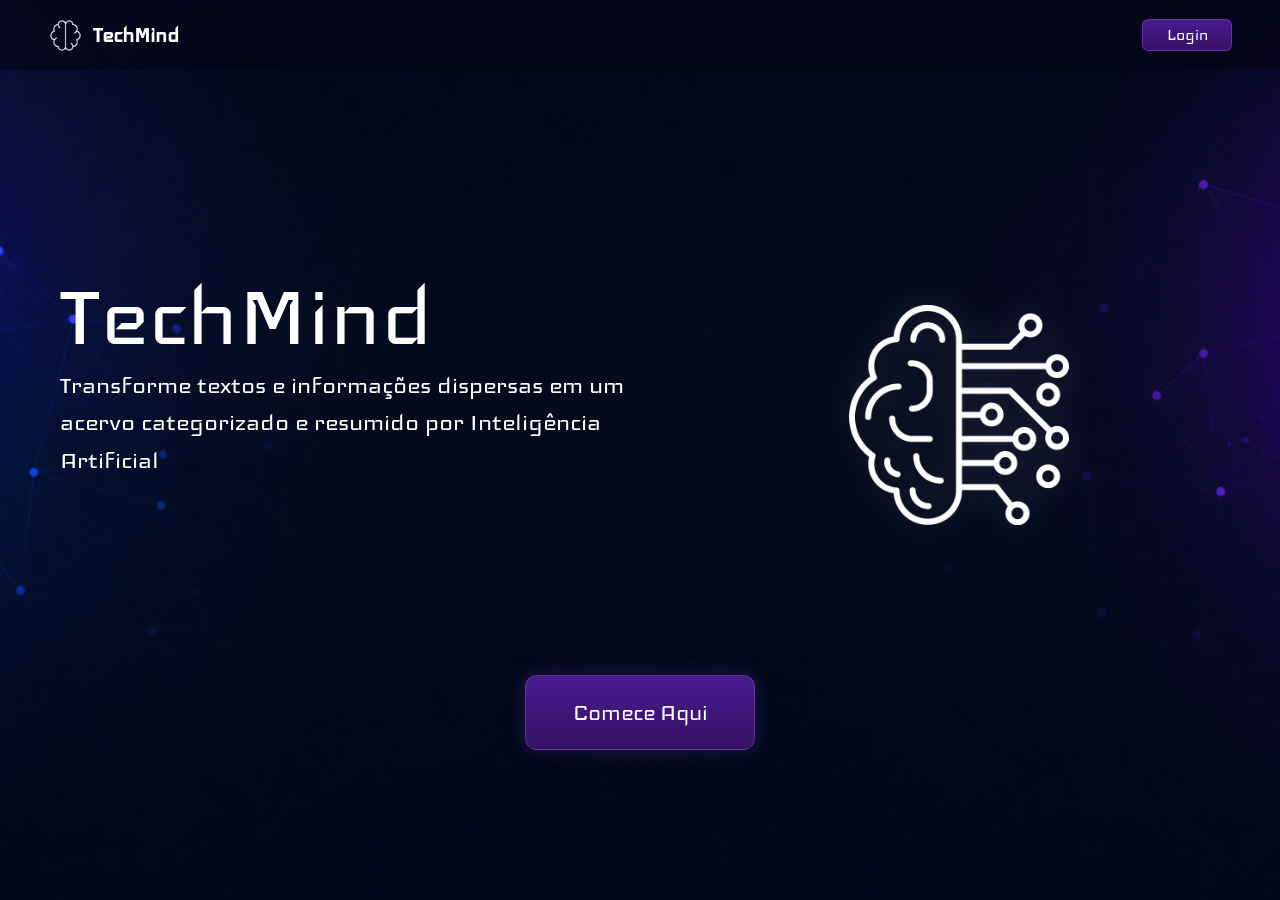
<file: frontend/index.html>
<!DOCTYPE html>
<html lang="pt-BR">
<head>
  <meta charset="UTF-8">
  <meta name="viewport" content="width=device-width, initial-scale=1.0">
  <title>TechMind</title>

  <link rel="preconnect" href="https://fonts.googleapis.com">
  <link rel="preconnect" href="https://fonts.gstatic.com" crossorigin>
  <link href="https://fonts.googleapis.com/css2?family=Iceland&display=swap" rel="stylesheet">
  <link rel="stylesheet" href="https://cdnjs.cloudflare.com/ajax/libs/font-awesome/6.5.2/css/all.min.css">

  <link rel="stylesheet" href="style.css">
</head>
<body>

  <div id="view-landing" class="view background-landing">
    <header class="header">
      <div class="logo">
        <img src="assets/brain.png" alt="Logo" class="logo-img">
        <span class="techmind-title">TechMind</span>
      </div>
      <button class="login-btn-landing">Login</button>
    </header>

    <main class="landing-main">
      <div class="hero-content">
        <section class="left">
          <h1>TechMind</h1>
          <p>
            Transforme textos e informações dispersas em um acervo
            categorizado e resumido por Inteligência Artificial
          </p>
        </section>

        <section class="right">
          <img src="assets/ai.png" alt="AI Brain">
        </section>
      </div>

      <button class="start">Comece Aqui</button>
    </main>
  </div>

  <div id="view-app" class="view background-app hidden">
    <header class="header">
      <div class="logo">
        <img src="assets/brain.png" alt="Logo" class="logo-icon">
        <span class="techmind-title">TechMind</span>
      </div>

      <nav class="nav-tabs">
        <button class="tab-btn active" data-target="tab-nova-analise">Nova Análise</button>
        <button class="tab-btn" data-target="tab-bibliotech">Bibliotech</button>
      </nav>

      <div class="user-area">
        <button id="btn-user-menu" class="btn-user">
            <span id="user-name-display">Usuário</span>
          <svg width="18" height="18" viewBox="0 0 24 24" fill="none" stroke="currentColor" stroke-width="2" stroke-linecap="round" stroke-linejoin="round">
            <path d="M20 21v-2a4 4 0 0 0-4-4H8a4 4 0 0 0-4 4v2"></path>
            <circle cx="12" cy="7" r="4"></circle>
          </svg>
        </button>

        <div id="user-dropdown" class="dropdown-menu hidden">
            <button id="btn-logout" class="dropdown-item">
              <i class="fa-solid fa-right-from-bracket"></i> Sair
            </button>
          </div>
        </div>
    </header>

    <main class="app-main">

      <div id="tab-nova-analise" class="tab-content active">
        <div class="content-container">
          <h2 class="main-title">Organização Inteligente de <span class="highlight">Conhecimento Técnico</span></h2>
          <p class="subtitle">Preencha as informações necessárias para organizar seus textos, facilitando sua classificação, consulta e reutilização</p>
        </div>

        <div class="flip-card-container">
          <div id="main-flip-card" class="flip-card-inner">

            <div class="card-face card-front">
              <form id="form-analise">
                <div class="form-group">
                  <label for="titulo">Título</label>
                  <input type="text" id="titulo" placeholder="Digite aqui o título..." required>
                </div>

                <div class="form-group">
                  <label for="conteudo">Texto</label>
                  <textarea id="conteudo" placeholder="Digite aqui o texto..." required></textarea>
                </div>

                <button type="submit" id="btn-consultar">Consultar</button>
              </form>
            </div>

            <div class="card-face card-back">
              <div class="resultado-grid">
                <div class="resultado-dados">
                    <div class="resultado-top-row">
                        <div class="resultado-field">
                            <span class="field-label">Categoria:</span>
                            <div class="field-box" id="res-categoria">Engenharia de Software</div>
                        </div>

                        <div class="resultado-field probabilidade-field">
                            <span class="field-label">Probabilidade:</span>
                            <div class="field-box" id="res-probabilidade">100%</div>
                        </div>
                    </div>

                    <div class="resultado-field">
                        <span class="field-label">Tags:</span>
                        <div class="tags-wrapper" id="res-tags">
                            <span class="tag-box">#Backend</span>
                            <span class="tag-box">#Java</span>
                            <span class="tag-box">#SpringBoot</span>
                            <span class="tag-box">#API</span>
                        </div>
                    </div>

                    <div class="resultado-field">
                      <span class="field-label">Resumo:</span>
                      <div class="field-box resumo-box" id="res-resumo">
                        O texto aborda...
                      </div>
                    </div>
                </div>

                <div class="resultado-illustration">
                  <img src="./assets/knowledge.png" alt="ilustração de conhecimento" class="book-asset">
                </div>
              </div>

              <div class="resultado-actions">
                <button type="button" id="btn-nova-analise" class="btn-action btn-outline">Fazer nova análise</button>
                <button type="button" id="btn-ver-bibliotech" class="btn-action btn-gradient">Ver na Bibliotech</button>
              </div>
            </div>

          </div>
        </div>
      </div>

      <div id="tab-bibliotech" class="tab-content hidden">
          <div class="bibliotech-container">

            <header class="bibliotech-header">
                <h2 class="bibliotech-title">Sua Bibliotech de Conhecimento</h2>
                <p class="bibliotech-subtitle">Gerencie e consulte seu acervo de textos analisados</p>
            </header>

            <div class="bibliotech-controls">
                <div class="search-box">
                    <input type="text" id="input-busca" placeholder="Busca por título, categoria ou palavra-chave">
                    <span class="search-icon">
                        <i class="fa-solid fa-magnifying-glass"></i>
                    </span>
                </div>

                <div class="dropdown-filter">
                    <button type="button" class="btn-dropdown" id="btn-categorias">
                        <span>Categorias</span>
                        <i class="fa-solid fa-chevron-down"></i>
                    </button>

                    <div class="dropdown-menu hidden" id="dropdown-categorias">
                        <a href="#" class="dropdown-item">Backend</a>
                        <a href="#" class="dropdown-item">Frontend</a>
                        <a href="#" class="dropdown-item">Mobile</a>
                        <a href="#" class="dropdown-item">AI/ML</a>
                        <a href="#" class="dropdown-item">Data Science</a>
                    </div>
                </div>
            </div>
        </div>

        <div class="cards-grid" id="bibliotech-grid">
        </div>
      </div>
    </main>
  </div>

  <div id="modal-login" class="modal-overlay hidden">
    <div class="auth-modal">
      <div class="modal-left">
        <h2>Seja bem-vindo(a)</h2>
        <p>Você pode fazer login e acessar com a sua conta existente.</p>
        <img src="assets/knowledge.png" alt="Ilustração">
      </div>

      <div class="modal-right">
        <button class="close-modal" type="button">&times;</button>
        <h1>Entrar</h1>
        <span>
          Ainda não possui uma conta?
          <a href="#" id="link-to-signup">Cadastrar</a>
        </span>

        <form id="form-login">
          <div class="input-group">
            <i class="fa-solid fa-user"></i>
            <input type="text" id="login-email" placeholder="Email" required autocomplete="username">
          </div>

          <div class="input-group">
            <i class="fa-solid fa-lock"></i>
            <input type="password" id="login-password" placeholder="Senha" required autocomplete="current-password">
          </div>

          <button class="submit-btn" type="submit">Login</button>
        </form>
      </div>
    </div>
  </div>

  <div id="modal-signup" class="modal-overlay hidden">
    <div class="auth-modal">
      <div class="modal-left">
        <h2>Seja bem-vindo(a)</h2>
        <p>Para realizar as consultas é necessário preencher corretamente o formulário ao lado com os respectivos dados cadastrais.</p>
        <img src="assets/knowledge.png" alt="Ilustração">
      </div>

      <div class="modal-right">
        <button class="close-modal" type="button">&times;</button>
        <h1>Cadastrar</h1>
        <span>
          Já possui uma conta?
          <a href="#" id="link-to-login">Entrar</a>
        </span>

        <form id="form-signup">
          <div class="input-group">
            <i class="fa-solid fa-user"></i>
            <input type="text" id="signup-name" placeholder="Nome de usuário" required>
          </div>

          <div class="input-group">
            <i class="fa-solid fa-envelope"></i>
            <input type="email" id="signup-email" placeholder="Email" required>
          </div>

          <div class="input-group">
            <i class="fa-solid fa-lock"></i>
            <input type="password" id="signup-password" placeholder="Senha" required>
          </div>

          <button class="submit-btn" type="submit">Cadastrar</button>
        </form>
      </div>
    </div>
  </div>

  <script src="app.js"></script>
</body>
</html>
</file>
<file: frontend/style.css>
/* ==========================================
   RESET & GLOBAL
   ========================================== */
* {
  margin: 0;
  padding: 0;
  box-sizing: border-box;
}

body {
  font-family: 'Iceland', sans-serif;
  color: #ffffff;
  background-color: #020617;
  overflow-x: hidden;
  width: 100%;
  min-height: 100vh;
}

/* SPA Utils */
.hidden {
  display: none !important;
}

.view {
  width: 100%;
  min-height: 100vh;
  display: flex;
  flex-direction: column;
}

/* ==========================================
   BACKGROUNDS
   ========================================== */
.background-landing,
.background-app {
  background-image: url('assets/background.png');
  background-size: cover;
  background-position: center;
  background-repeat: no-repeat;
}

/* ==========================================
   HEADER COMPARTILHADO
   ========================================== */
.header {
  height: 70px;
  display: flex;
  align-items: center;
  justify-content: space-between;
  padding: 1rem 3rem;
  background: rgba(6, 7, 20, 0.55);
  backdrop-filter: blur(6px);
  position: relative;
  z-index: 10;
}

.logo {
  display: flex;
  align-items: center;
  gap: 10px;
  color: #ffffff;
  font-weight: 600;
  font-size: 1.1rem;
}

.logo-img,
.logo-icon {
  width: 35px;
  height: auto;
}

.techmind-title {
  color: #ffffff;
  font-family: 'Iceland', sans-serif;
  font-weight: 600;
  font-size: 1.5rem;
}

/* Header: Botão Login Landing */
.login-btn-landing {
  width: 90px;
  height: 32px;
  color: white;
  border-radius: 6px;
  cursor: pointer;
  background: linear-gradient(180deg, #4A1B90, #351165);
  transition: 0.3s;
  font-family: inherit;
  font-size: 1.2rem;
  border: 1px solid rgba(168, 85, 247, 0.4);
}

.login-btn-landing:hover {
  background: linear-gradient(180deg, #5E1DBA, #4A1B90);
}

/* Header: App Navigation */
.nav-tabs {
  display: flex;
  gap: 2rem;
  align-items: center;
}

.tab-btn {
  background: none;
  border: none;
  color: #94a3b8;
  font-size: 1.2rem;
  font-family: 'Iceland', sans-serif;
  cursor: pointer;
  transition: color 0.3s ease;
  padding: 0.5rem 0;
  position: relative;
}

.tab-btn:hover,
.tab-btn.active {
  color: #ffffff;
}

.tab-btn.active::after {
  content: '';
  position: absolute;
  bottom: -4px;
  left: 0;
  width: 100%;
  height: 2px;
  background: linear-gradient(90deg, #6366f1, #a855f7);
  border-radius: 2px;
}

.user-area {
  position: relative;
}

.btn-user {
  display: flex;
  align-items: center;
  gap: 8px;
  background-color: #270551;
  color: #ffffff;
  border: 1px solid rgba(168, 85, 247, 0.4);
  padding: 0.5rem 1rem;
  border-radius: 8px;
  font-size: 1.2rem;
  font-family: 'Iceland', sans-serif;
  cursor: pointer;
}

.dropdown-menu {
  position: absolute;
  top: 115%;
  right: 0;
  background: rgba(13, 8, 30, 0.95);
  backdrop-filter: blur(10px);
  border: 1px solid rgba(168, 85, 247, 0.4);
  border-radius: 8px;
  padding: 0.5rem;
  min-width: 100%;
  box-shadow: 0 8px 32px rgba(0, 0, 0, 0.5);
  z-index: 100;
  display: flex;
  flex-direction: column;
}

.dropdown-menu.hidden {
  display: none !important;
}

.dropdown-item {
  width: 100%;
  height: 35px;
  border: none;
  color: white;
  border-radius: 6px;
  cursor: pointer;
  background: linear-gradient(180deg, #4A1B90, #351165);
  transition: .3s;
  font-family: inherit;
  font-size: 1.2rem;
  border: 1px solid rgba(168, 85, 247, 0.4);
  display: flex;
  align-items: center;
  justify-content: center;
  gap: 8px;
}

.dropdown-item:hover {
  background: linear-gradient(180deg, #5E1DBA, #4A1B90);
}

/* ==========================================
   LANDING PAGE (Main)
   ========================================== */
.landing-main {
  flex: 1;
  display: flex;
  flex-direction: column;
  align-items: center;
  justify-content: center;
  padding: 0 60px;
  gap: 70px;
}

.hero-content {
  display: flex;
  align-items: center;
  justify-content: space-between;
  width: 100%;
  max-width: 1400px;
}

.hero-content .left {
  width: 55%;
  display: flex;
  flex-direction: column;
  align-items: flex-start;
}

.hero-content .left h1 {
  font-size: 6.5rem;
  font-weight: 500;
}

.hero-content .left p {
  max-width: 720px;
  font-size: 1.8rem;
  line-height: 1.3;
}

.start {
  display: flex;
  align-self: center;
  align-items: center;
  justify-content: center;
  margin-top: 80px;
  width: 230px;
  height: 75px;
  border-radius: 12px;
  border: 1px solid rgba(255, 255, 255, 0.15);
  background: linear-gradient(180deg, #4A1B90, #351165);
  color: white;
  cursor: pointer;
  font-family: inherit;
  font-size: 1.7rem;
  transition: 0.3s;
  box-shadow: 0 0 20px rgba(118, 56, 255, 0.25);
}

.start:hover {
  transform: translateY(-3px);
  box-shadow: 0 0 30px rgba(132, 74, 255, 0.55);
}

.hero-content .right {
  width: 45%;
  display: flex;
  justify-content: center;
}

.hero-content .right img {
  width: 220px;
  margin-top: 85px;
  filter: drop-shadow(0 0 18px rgba(255, 255, 255, 0.15));
}

/* ==========================================
   APP PRINCIPAL (Main)
   ========================================== */
.app-main {
  flex: 1;
  width: 100%;
  display: flex;
  flex-direction: column;
  align-items: center;
  justify-content: flex-start;
  padding: 2rem 1rem;
}

.tab-content {
  display: none;
  width: 100%;
  flex-direction: column;
  align-items: center;
}

.tab-content.active {
  display: flex;
}

.content-container {
  text-align: center;
  margin-bottom: 2rem;
}

.main-title {
  font-size: 2.6rem;
  margin-bottom: 0.2rem;
}

.highlight {
  color: #0B1EE8;
}

.subtitle {
  color: #94a3b8;
  font-size: 1.1rem;
}

/* FLIP CARD */
.flip-card-container {
  width: 100%;
  max-width: 780px;
  height: 520px;
  perspective: 1200px;
  margin: 0 auto;
}

.flip-card-inner {
  position: relative;
  width: 100%;
  height: 100%;
  transition: transform 0.8s cubic-bezier(0.4, 0, 0.2, 1);
  transform-style: preserve-3d;
}

.card-face {
  position: absolute;
  inset: 0;
  width: 100%;
  height: 100%;
  box-sizing: border-box;
  backface-visibility: hidden;
  -webkit-backface-visibility: hidden;
  background: rgba(13, 8, 30, 0.55);
  backdrop-filter: blur(16px);
  -webkit-backdrop-filter: blur(16px);
  border: 1px solid rgba(255, 255, 255, 0.1);
  border-radius: 16px;
  padding: 2.5rem;
  box-shadow: 0 8px 32px 0 rgba(0, 0, 0, 0.37);
  overflow: hidden;
}

.card-front {
  transform: rotateY(0deg);
  display: flex;
  flex-direction: column;
}

.flip-card-inner.flipped {
  transform: rotateY(180deg);
}

#form-analise {
  display: flex;
  flex-direction: column;
  height: 100%;
  justify-content: space-between;
}

.form-group {
  display: flex;
  flex-direction: column;
  margin-bottom: 1rem;
  text-align: left;
}

.form-group:has(#conteudo) {
  flex: 1;
}

.form-group label {
  font-size: 1.2rem;
  margin-bottom: 0.5rem;
}

#form-analise input,
#form-analise textarea {
  width: 100%;
  background-color: rgba(255, 255, 255, 0.03);
  border: 1px solid rgba(255, 255, 255, 0.08);
  color: #ffffff;
  padding: 1rem;
  border-radius: 8px;
  font-family: 'Segoe UI', Roboto, sans-serif;
  font-size: 0.95rem;
  outline: none;
}

#form-analise textarea {
  height: 100%;
  min-height: 140px;
  resize: none;
}

#btn-consultar {
  width: 100%;
  background: linear-gradient(180deg, #0a0b6b 0%, #0004c2 100%);
  color: #ffffff;
  border: 1px solid rgba(255, 255, 255, 0.1);
  padding: 0.9rem;
  border-radius: 8px;
  font-family: 'Iceland', sans-serif;
  font-size: 1.4rem;
  cursor: pointer;
  margin-top: 1rem;
}

.card-back {
  transform: rotateY(180deg);
  display: flex;
  flex-direction: column;
  justify-content: space-between;
}

.resultado-grid {
  display: grid;
  grid-template-columns: 1.2fr 0.8fr;
  gap: 2rem;
  align-items: center;
  height: 100%;
}

.resultado-dados {
  background: rgba(255, 255, 255, 0.02);
  border-radius: 10px;
  border: 1px solid rgba(255, 255, 255, 0.08);
  padding: 1.2rem;
  display: flex;
  flex-direction: column;
  gap: 1rem;
  text-align: left;
}

.resultado-field {
  display: flex;
  flex-direction: column;
  gap: 0.3rem;
}

.resultado-top-row {
  display: grid;
  grid-template-columns: 1fr 1fr;
  gap: 1rem;
  width: 100%;
  text-align: center;
}

.field-label {
  font-size: 1.1rem;
}

.field-box {
  background: rgba(255, 255, 255, 0.03);
  border: 1px solid rgba(255, 255, 255, 0.08);
  border-radius: 8px;
  padding: 0.5rem 0.8rem;
  color: #e2e8f0;
  font-size: 1rem;
}

.resumo-box {
  height: 110px;
  overflow-y: auto;
}

.tags-wrapper {
  display: grid;
  grid-template-columns: repeat(2, 1fr);
  gap: 0.5rem;
}

.tag-box {
  border-radius: 8px;
  border: 1px solid rgba(255, 255, 255, 0.08);
  background: rgba(255, 255, 255, 0.03);
  font-size: 1rem;
  padding: 0.3rem;
  text-align: center;
}

.resultado-illustration {
  display: flex;
  justify-content: center;
  align-items: center;
}

.book-asset {
  width: 200px;
  height: auto;
}

.resultado-actions {
  display: flex;
  justify-content: space-around;
  align-items: center;
  gap: 1.5rem;
  margin-top: 1rem;
  padding: 0 1rem;
}

.btn-action {
  flex: none;
  width: 170px;
  height: 40px;
  border-radius: 8px;
  font-family: 'Iceland', sans-serif;
  font-size: 1.2rem;
  cursor: pointer;
}

.btn-outline {
  background: linear-gradient(180deg, #0a0b6b 0%, #0004c2 100%);
  color: #ffffff;
  border: 1px solid rgba(255, 255, 255, 0.1);
}

.btn-gradient {
  background: linear-gradient(90deg, #800080 0%, #36005E 100%);
  color: #ffffff;
  border: 1px solid rgba(168, 85, 247, 0.4);
}

/* Placeholders (Em Breve) */
.placeholder-box {
  display: flex;
  justify-content: center;
  align-items: center;
  height: 400px;
  width: 100%;
}

.placeholder-box h2 {
  font-size: 3.5rem;
  letter-spacing: 2px;
  opacity: 0.5;
  color: #ffffff;
  font-weight: 300;
}

/* ==========================================
   MODAIS DE AUTENTICAÇÃO
   ========================================== */
.modal-overlay {
  position: fixed;
  inset: 0;
  width: 100%;
  height: 100%;
  background-image: url("assets/background.png");
  background-size: cover;
  background-position: center;
  background-repeat: no-repeat;
  display: flex;
  justify-content: center;
  align-items: center;
  z-index: 999;
}

.auth-modal {
  width: 900px;
  height: 520px;
  display: grid;
  grid-template-columns: 1fr 1fr;
  border-radius: 16px;
  overflow: hidden;
  background: #ffffff;
  box-shadow: 0 20px 70px rgba(0, 0, 0, 0.45);
}

.modal-left {
  background: rgba(50, 55, 76, 0.92);
  color: #ffffff;
  display: flex;
  flex-direction: column;
  justify-content: center;
  align-items: center;
  padding: 50px;
  text-align: center;
}

.modal-left h2 {
  font-size: 2.5rem;
  font-weight: 400;
  margin-bottom: 20px;
}

.modal-left p {
  max-width: 310px;
  color: #ffffff;
  font-size: 1rem;
  line-height: 1.2;
}

.modal-left img {
  width: 170px;
  margin-top: 35px;
}

.modal-right {
  position: relative;
  display: flex;
  flex-direction: column;
  justify-content: center;
  align-items: flex-start;
  padding: 50px 60px;
  background: #ffffff;
  color: #333333;
}

.close-modal {
  position: absolute;
  top: 16px;
  right: 20px;
  border: none;
  background: transparent;
  color: #333333;
  font-family: Arial, sans-serif;
  font-size: 26px;
  font-weight: 300;
  line-height: 1;
  cursor: pointer;
  padding: 5px;
  transition: color 0.2s ease;
}

.close-modal:hover {
  color: #8B5CF6;
}

.modal-right h1 {
  font-size: 3rem;
  font-weight: 400;
  line-height: 1;
  margin-bottom: 4px;
}

.modal-right span {
  color: #999999;
  font-family: 'Iceland', sans-serif;
  font-size: 1rem;
  margin-bottom: 25px;
}

.modal-right a {
  color: #8B5CF6;
  text-decoration: underline;
  cursor: pointer;
}

.modal-right form {
  width: 100%;
  max-width: 320px;
}

.input-group {
  width: 100%;
  height: 40px;
  display: flex;
  align-items: center;
  gap: 10px;
  padding: 0 14px;
  margin-bottom: 12px;
  border: 1px solid #BDBDBD;
  border-radius: 30px;
  background: #ffffff;
  transition: border-color 0.2s ease, box-shadow 0.2s ease;
}

.input-group:focus-within {
  border-color: #6322C5;
  box-shadow: 0 0 0 2px rgba(99, 34, 197, 0.12);
}

.input-group i {
  color: #8d8d8d;
  font-size: 12px;
  width: 14px;
  text-align: center;
}

.input-group input {
  flex: 1;
  min-width: 0;
  border: none;
  outline: none;
  background: transparent;
  color: #333333;
  font-family: Arial, sans-serif;
  font-size: 12px;
}

.input-group input::placeholder {
  color: #999999;
}

.submit-btn {
  margin-top: 10px;
  width: 100%;
  height: 40px;
  border: none;
  border-radius: 30px;
  background: linear-gradient(90deg, #3D0B78, #6124C9);
  color: #ffffff;
  font-family: 'Iceland', sans-serif;
  font-size: 1.25rem;
  cursor: pointer;
  transition: transform 0.2s ease, box-shadow 0.2s ease;
}

.submit-btn:hover {
  transform: translateY(-2px);
  box-shadow: 0 8px 20px rgba(98, 36, 201, 0.35);
}
/* ==========================================
   ESTILOS TAB BIBLIOTECH
   ========================================== */
.bibliotech-container {
  display: flex;
  flex-direction: column;
  align-items: center;
  padding: 40px 20px;
  width: 100%;
  max-width: 1200px;
  margin: 0 auto;
}

.bibliotech-header {
  text-align: center;
  margin-bottom: 40px;
  display: flex;
  flex-direction: column;
  align-items: center;
}

.bibliotech-title {
  font-family: 'Iceland', sans-serif;
  font-weight: 400;
  font-size: 2.6rem;
  line-height: 100%;
  letter-spacing: 0%;
  color:#FFFFFF;
  max-width: 799px;
  width: 100%;
  margin: 0 0 12px 0;
}

.bibliotech-subtitle {
  font-family: 'Iceland', sans-serif;
  font-weight: 400;
  font-size: 1.1rem;
  line-height: 100%;
  letter-spacing: 0%;
  color: #94a3b8;
  max-width: 100%;
  width: 100%;
  margin: 0;
}

.bibliotech-controls {
  display: flex;
  width: 100%;
  max-width: 900px;
  justify-content: center;
  align-items: center;
  margin-bottom: 40px;
  gap: 16px;
}

.search-box {
  position: relative;
  width: 100%;
  max-width: 705px;
  height: 40px;
}

.search-box input {
  width: 100%;
  height: 100%;
  padding: 0 45px 0 20px;
  background-color: transparent;
  border: 1px solid #D9D9D9;
  border-radius: 999px;
  color: #FFFFFF;
  font-family: 'Iceland', sans-serif;
  font-size: 16px;
  outline: none;
  box-sizing: border-box;
  transition: border-color 0.2s ease;
}

.search-box input:focus {
  border-color: #A855F7;
}

.search-box input::placeholder {
  color: #B3B3B3;
  font-family: 'Iceland', sans-serif;
}

.search-icon {
  position: absolute;
  right: 18px;
  top: 50%;
  transform: translateY(-50%);
  width: 16px;
  height: 16px;
  display: flex;
  align-items: center;
  justify-content: center;
  color: #FFFFFF;
  font-size: 14px;
  opacity: 0.9;
  pointer-events: none;
}

/* CARDS DA GRADE*/
.cards-grid {
  display: grid;
  grid-template-columns: repeat(auto-fill, 256px);
  gap: 24px;
  justify-content: center;
  width: 100%;
  max-width: 860px;
  margin: 0 auto;
}

.bibliotech-empty {
  font-family: 'Iceland', sans-serif;
  font-size: 24px;
  color: #989696;
  text-align: center;
  grid-column: 1 / -1;
}

.tech-card {
  width: 256px;
  height: 272px;
  border-radius: 10px;
  background-color: rgba(55, 55, 55, 0.15);
  border: 1px solid rgba(255, 255, 255, 0.15);
  backdrop-filter: blur(8px);
  -webkit-backdrop-filter: blur(8px);
  padding: 16px;
  box-sizing: border-box;
  display: flex;
  flex-direction: column;
  overflow: hidden;
  font-family: 'Iceland', cursive;
  transition: transform 0.2s ease, border-color 0.2s ease;
}

.tech-card:hover {
  border-color: rgba(255, 255, 255, 0.3);
  transform: translateY(-2px);
}

/* ESTADO DO CARD VAZIO/ PLACEHOLDER*/
.tech-card.empty-card {
  background-color: rgba(255, 255, 255, 0.05);
  border: 1px dashed rgba(255, 255, 255, 0.18);
  box-shadow: none;
}

.tech-card.empty-card:hover {
  transform: none;
}

/* ==========================================
   TOPO DO CARD (tag / badge de categoria)
   ========================================== */

.card-top {
  display: flex;
  justify-content: flex-end;
  align-items: center;
  width: 100%;
}

.card-badge {
  display: inline-block;
  padding: 2px 10px;
  background-color:  rgba(55, 55, 55, 0.15);
  border: 1px solid rgba(255, 255, 255, 0.15);
  border-radius: 10px;
  color: #BA56EE;
  font-size: 20px;
  font-weight: 400;
  line-height: 100%;
}


/* ==========================================
   CORPO DO CARD (Título e descrição)
   ========================================== */

.card-body {
  flex: 1;
  display: flex;
  flex-direction: column;
  gap: 6px;
  min-height: 0;
  overflow: hidden;
  margin-bottom: 14px;
}

.card-title {
  color: #FFFFFF;
  font-size: 26px;
  font-weight: 400;
  margin: 0;
  text-transform: uppercase;
  white-space: nowrap;
  overflow: hidden;
  text-overflow: ellipsis;
}

.card-description {
  color: #CFCDCD;
  font-size: 18px;
  font-weight: 400;
  line-height: 1.3;
  margin: 0;
  display: -webkit-box;
  -webkit-line-clamp: 5;
  -webkit-box-orient: vertical;
  overflow: hidden;
  text-overflow: ellipsis;
}

/* ==========================================
   RODAPÉ DO CARD (Botões)
   ========================================== */

.card-footer {
  display: flex;
  align-items: center;
  justify-content: flex-end;
  flex-shrink: 0;
  gap: 10px;
}

.btn-delete {
  width: 33px;
  height: 37px;
  background: transparent;
  border: none;
  display: flex;
  align-items: center;
  justify-content: center;
  padding: 0;
  transition: transform 0.2s ease;
}

.btn-delete i {
  color: #FA3E3E;
  font-size: 22px;
}

.btn-delete:hover {
  transform: scale(1.1);
}

.dropdown-filter {
  position: relative;
}

.btn-dropdown {
  display: flex;
  align-items: center;
  gap: 4px;
  height: 32px;
  padding: 5px 0;
  background: transparent;
  border: none;
  cursor: pointer;

  font-family: 'Roboto', sans-serif;
  font-weight: 400;
  font-size: 14px;
  line-height: 22px;
  color: #FFFFFF;
}

.btn-dropdown i {
  font-size: 10px;
  height: 14px;
  display: inline-flex;
  align-items: center;
}

#dropdown-categorias {
  position: absolute;
  top: calc(100% + 4px);
  right: 0;
  width: 128px;
  height: auto;
  background-color: #FFFFFF;
  border-radius: 8px;
  padding: 4px;
  box-sizing: border-box;
  box-shadow: 0px 9px 28px 0px rgba(0, 0, 0, 0.05), 0px 3px 6px -4px rgba(0, 0, 0, 0.12);
  display: flex;
  flex-direction: column;
  gap: 2px;
  z-index: 100;
}

#dropdown-categorias.hidden {
  display: none;
}

#dropdown-categorias .dropdown-item {
  display: flex;
  align-items: center;
  width: 100%;
  height: 32px;
  padding: 0 8px;
  box-sizing: border-box;
  border-radius: 4px;
  background: transparent;
  border: none;
  color: #4515A3;
  font-family: 'Roboto', sans-serif;
  font-size: 14px;
  line-height: 22px;
  text-decoration: none;
  transition: all 0.2s ease;
}

#dropdown-categorias .dropdown-item:hover,
#dropdown-categorias .dropdown-item.active,
#dropdown-categorias .dropdown-item.selected {
  background: #F0EBFB;
  color: #4515A3;
  font-weight: 500;
}

/* responsividade */

@media (max-width: 950px) {
  .landing-main {
    padding: 2rem 1.5rem;
    gap: 40px;
  }

  .hero-content {
    flex-direction: column;
    text-align: center;
    gap: 2rem;
  }

  .hero-content .left,
  .hero-content .right {
    width: 100%;
    align-items: center;
  }

  .hero-content .left h1 {
    font-size: 4rem;
  }

  .hero-content .left p {
    font-size: 1.3rem;
  }

  .start {
    margin-top: 2rem;
  }

  .hero-content .right img {
    margin-top: 0;
  }
}

@media (max-width: 700px) {
  .header {
    padding: 0.8rem 1rem;
  }

  .nav-tabs {
    gap: 1rem;
  }

  .tab-btn {
    font-size: 1rem;
  }

  .main-title {
    font-size: 1.8rem;
  }

  .subtitle {
    font-size: 0.95rem;
  }

  .flip-card-container {
    height: auto;
    min-height: 650px;
  }

  .flip-card-inner {
    min-height: 650px;
  }

  .card-face {
    padding: 1.5rem;
  }

  .flip-card-inner.flipped .card-back {
    position: relative;
    inset: auto;
    height: auto;
    overflow: visible;
  }

  .resultado-grid {
    grid-template-columns: 1fr;
    gap: 1rem;
  }

  .resultado-illustration {
    order: -1;
  }

  .book-asset {
    width: 120px;
  }

  .resultado-actions {
    flex-direction: column;
    gap: 0.8rem;
    margin-bottom: 0.5rem;
  }

  .btn-action {
    width: 100%;
  }

  .modal-overlay {
    padding: 15px;
  }

  .auth-modal {
    width: 100%;
    max-width: 450px;
    height: auto;
    min-height: 480px;
    grid-template-columns: 1fr;
  }

  .modal-left {
    display: none;
  }

  .modal-right {
    padding: 40px 25px;
  }
}

@media (max-width: 480px) {
  .hero-content .left h1 {
    font-size: 2.8rem;
  }

  .techmind-title {
    font-size: 1.2rem;
  }

  .btn-user {
    padding: 0.4rem 0.6rem;
    font-size: 1rem;
  }

  .dropdown-menu {
    min-width: 100%;
    padding: 0.5rem;
    top: 110%;
  }

  .dropdown-item {
    font-size: 1rem;
    height: 30px;
    gap: 6px;
  }

  .start {
    width: 100%;
    max-width: 200px;
    height: 60px;
    font-size: 1.4rem;
  }

  .tags-wrapper {
    grid-template-columns: 1fr;
  }

  .placeholder-box h2 {
    font-size: 2rem;
  }
}

/* ==========================================
   TOPO DO CARD (tag / badge de categoria)
   ========================================== */
@media (max-width: 700px) {
  .bibliotech-title {
    font-size: 38px;
    padding: 0 10px;
  }

  .bibliotech-subtitle {
    font-size: 18px;
  }

  .bibliotech-controls {
    flex-wrap: wrap;
    gap: 12px;
    padding: 0 10px;
  }

  .search-box {
    width: 100%;
  }
}
</file>
